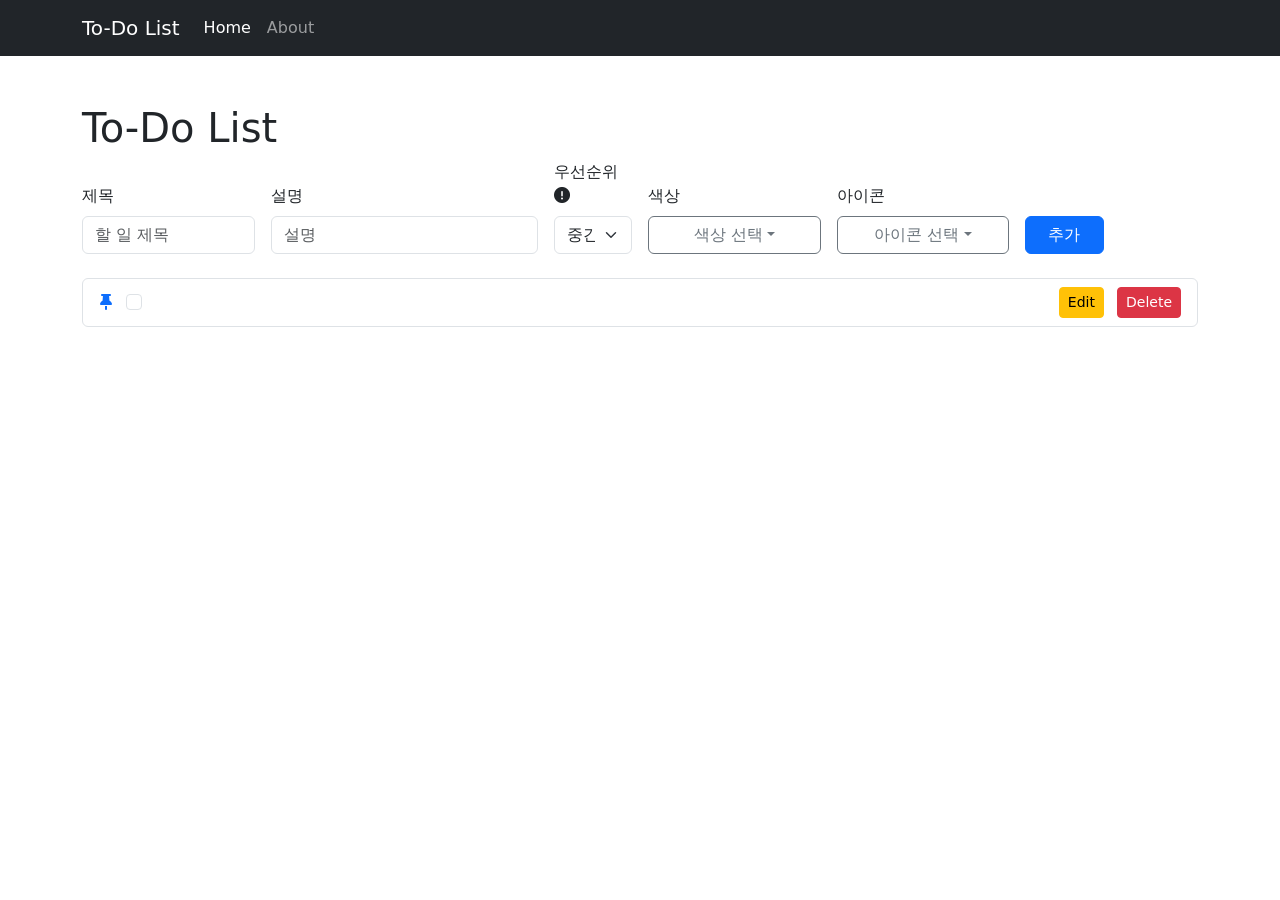
<file: src/main/resources/templates/index.html>
<!DOCTYPE html>
<html xmlns:th="http://www.thymeleaf.org">
<head>
    <title>To-Do List</title>
    <link href="https://cdn.jsdelivr.net/npm/bootstrap@5.3.0/dist/css/bootstrap.min.css" rel="stylesheet">
    <link href="https://cdnjs.cloudflare.com/ajax/libs/font-awesome/6.0.0/css/all.min.css" rel="stylesheet">
    <link th:href="@{/css/style.css}" rel="stylesheet">
</head>
<body>
    <nav class="navbar navbar-expand-lg navbar-dark bg-dark">
        <div class="container">
            <a class="navbar-brand" href="/">To-Do List</a>
            <button class="navbar-toggler" type="button" data-bs-toggle="collapse" data-bs-target="#navbarNav">
                <span class="navbar-toggler-icon"></span>
            </button>
            <div class="collapse navbar-collapse" id="navbarNav">
                <ul class="navbar-nav">
                    <li class="nav-item"><a class="nav-link active" href="/">Home</a></li>
                    <li class="nav-item"><a class="nav-link" href="/about">About</a></li>
                </ul>
            </div>
        </div>
    </nav>

    <div class="container mt-5">
        <h1>To-Do List</h1>
        <form th:action="@{/add}" method="post" class="mb-4">
            <div class="row g-3 align-items-end">
                <div class="col-md-2">
                    <label class="form-label">제목</label>
                    <input type="text" name="title" class="form-control" placeholder="할 일 제목" required>
                </div>
                <div class="col-md-3">
                    <label class="form-label">설명</label>
                    <input type="text" name="description" class="form-control" placeholder="설명">
                </div>
                <div class="col-md-1">
                    <label class="form-label">우선순위 <i class="fas fa-exclamation-circle"></i></label>
                    <select name="priority" class="form-select">
                        <option value="HIGH">높음</option>
                        <option value="MEDIUM" selected>중간</option>
                        <option value="LOW">낮음</option>
                    </select>
                </div>
                <div class="col-md-2">
                    <label class="form-label">색상</label>
                    <div class="dropdown">
                        <button class="btn btn-outline-secondary dropdown-toggle w-100" type="button" id="colorDropdownButton" data-bs-toggle="dropdown">색상 선택</button>
                        <div class="dropdown-menu">
                            <input type="radio" name="color" value="" id="color-none" checked class="d-none">
                            <div class="dropdown-item"><span class="color-option" style="background-color: #dee2e6;" onclick="selectColor(this, 'color-none', '없음')"></span> 없음</div>
                            <input type="radio" name="color" value="red" id="color-red" class="d-none">
                            <div class="dropdown-item"><span class="color-option" style="background-color: #dc3545;" onclick="selectColor(this, 'color-red', '빨간색')"></span> 빨간색</div>
                            <input type="radio" name="color" value="blue" id="color-blue" class="d-none">
                            <div class="dropdown-item"><span class="color-option" style="background-color: #0d6efd;" onclick="selectColor(this, 'color-blue', '파란색')"></span> 파란색</div>
                            <input type="radio" name="color" value="green" id="color-green" class="d-none">
                            <div class="dropdown-item"><span class="color-option" style="background-color: #198754;" onclick="selectColor(this, 'color-green', '초록색')"></span> 초록색</div>
                            <input type="radio" name="color" value="yellow" id="color-yellow" class="d-none">
                            <div class="dropdown-item"><span class="color-option" style="background-color: #ffc107;" onclick="selectColor(this, 'color-yellow', '노란색')"></span> 노란색</div>
                            <input type="radio" name="color" value="purple" id="color-purple" class="d-none">
                            <div class="dropdown-item"><span class="color-option" style="background-color: #6f42c1;" onclick="selectColor(this, 'color-purple', '보라색')"></span> 보라색</div>
                            <input type="radio" name="color" value="orange" id="color-orange" class="d-none">
                            <div class="dropdown-item"><span class="color-option" style="background-color: #fd7e14;" onclick="selectColor(this, 'color-orange', '주황색')"></span> 주황색</div>
                            <input type="radio" name="color" value="pink" id="color-pink" class="d-none">
                            <div class="dropdown-item"><span class="color-option" style="background-color: #d63384;" onclick="selectColor(this, 'color-pink', '분홍색')"></span> 분홍색</div>
                            <input type="radio" name="color" value="teal" id="color-teal" class="d-none">
                            <div class="dropdown-item"><span class="color-option" style="background-color: #20c997;" onclick="selectColor(this, 'color-teal', '청록색')"></span> 청록색</div>
                        </div>
                    </div>
                </div>
                <div class="col-md-2">
                    <label class="form-label">아이콘</label>
                    <div class="dropdown">
                        <button class="btn btn-outline-secondary dropdown-toggle w-100" type="button" id="iconDropdownButton" data-bs-toggle="dropdown">아이콘 선택</button>
                        <div class="dropdown-menu">
                            <input type="radio" name="icon" value="" id="icon-none" checked class="d-none">
                            <div class="dropdown-item"><span class="icon-option" onclick="selectIcon(this, 'icon-none', '없음')"><i class="fas fa-ban"></i></span> 없음</div>
                            <input type="radio" name="icon" value="fa-star" id="icon-star" class="d-none">
                            <div class="dropdown-item"><span class="icon-option" onclick="selectIcon(this, 'icon-star', '별')"><i class="fas fa-star"></i></span> 별</div>
                            <input type="radio" name="icon" value="fa-circle" id="icon-circle" class="d-none">
                            <div class="dropdown-item"><span class="icon-option" onclick="selectIcon(this, 'icon-circle', '원')"><i class="fas fa-circle"></i></span> 원</div>
                            <input type="radio" name="icon" value="fa-square" id="icon-square" class="d-none">
                            <div class="dropdown-item"><span class="icon-option" onclick="selectIcon(this, 'icon-square', '사각형')"><i class="fas fa-square"></i></span> 사각형</div>
                            <input type="radio" name="icon" value="fa-heart" id="icon-heart" class="d-none">
                            <div class="dropdown-item"><span class="icon-option" onclick="selectIcon(this, 'icon-heart', '하트')"><i class="fas fa-heart"></i></span> 하트</div>
                            <input type="radio" name="icon" value="fa-bell" id="icon-bell" class="d-none">
                            <div class="dropdown-item"><span class="icon-option" onclick="selectIcon(this, 'icon-bell', '종')"><i class="fas fa-bell"></i></span> 종</div>
                            <input type="radio" name="icon" value="fa-flag" id="icon-flag" class="d-none">
                            <div class="dropdown-item"><span class="icon-option" onclick="selectIcon(this, 'icon-flag', '깃발')"><i class="fas fa-flag"></i></span> 깃발</div>
                        </div>
                    </div>
                </div>
                <div class="col-md-1">
                    <button type="submit" class="btn btn-primary w-100">추가</button>
                </div>
            </div>
        </form>

        <div th:each="priority : ${priorities}" class="mb-4">
            <h3 th:text="${priority == 'HIGH' ? '높음' : priority == 'MEDIUM' ? '중간' : '낮음'}" class="text-capitalize"></h3>
            <ul class="list-group">
                <li class="list-group-item d-flex justify-content-between align-items-center todo-item"
                    th:classappend="${todo.getColor()}"
                    th:each="todo : ${todos}"
                    th:if="${todo.getPriority() == priority}">
                    <div>
                        <form th:action="@{/pin/{id}(id=${todo.getId()})}" method="post" class="d-inline me-2">
                            <button type="submit" class="btn btn-link p-0" title="Pin">
                                <i class="fas fa-thumbtack" th:classappend="${todo.isPinned()} ? 'text-warning' : 'text-muted'"></i>
                            </button>
                        </form>
                        <form th:action="@{/toggle/{id}(id=${todo.getId()})}" method="post" class="d-inline me-2">
                            <input type="checkbox" th:checked="${todo.isCompleted()}" onclick="this.form.submit()" class="form-check-input">
                        </form>
                        <i th:if="${todo.getIcon()}" th:class="'fas ' + ${todo.getIcon()} + ' me-2'"></i>
                        <span th:text="${todo.getTitle()}" th:style="${todo.isCompleted()} ? 'text-decoration: line-through' : ''"></span>
                        <small class="text-muted ms-2" th:text="${todo.getDescription()}"></small>
                    </div>
                    <div>
                        <a th:href="@{/edit/{id}(id=${todo.getId()})}" class="btn btn-warning btn-sm me-2">Edit</a>
                        <form th:action="@{/delete/{id}(id=${todo.getId()})}" method="post" class="d-inline">
                            <button type="submit" class="btn btn-danger btn-sm">Delete</button>
                        </form>
                    </div>
                </li>
            </ul>
        </div>
    </div>
    <script src="https://cdn.jsdelivr.net/npm/bootstrap@5.3.0/dist/js/bootstrap.bundle.min.js"></script>
    <script th:src="@{/js/script.js}"></script>
</body>
</html>
</file>
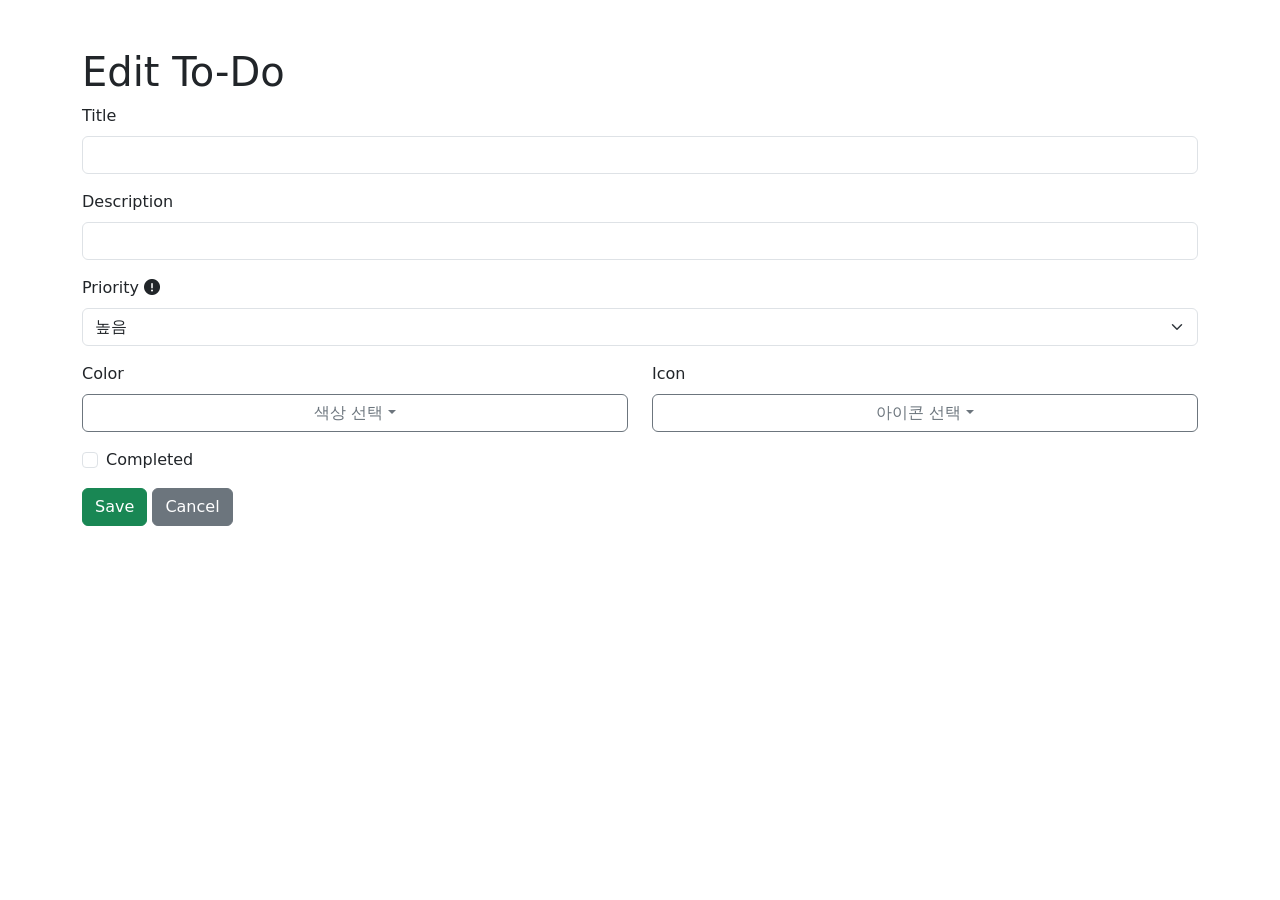
<file: src/main/resources/templates/edit.html>
<!DOCTYPE html>
<html xmlns:th="http://www.thymeleaf.org">
<head>
    <title>Edit To-Do</title>
    <link href="https://cdn.jsdelivr.net/npm/bootstrap@5.3.0/dist/css/bootstrap.min.css" rel="stylesheet">
    <link href="https://cdnjs.cloudflare.com/ajax/libs/font-awesome/6.0.0/css/all.min.css" rel="stylesheet">
    <link th:href="@{/css/style.css}" rel="stylesheet">
</head>
<body>
    <div class="container mt-5">
        <h1>Edit To-Do</h1>
        <form th:action="@{/edit/{id}(id=${todo.getId()})}" th:object="${todo}" method="post" class="mb-3">
            <div class="mb-3">
                <label for="title" class="form-label">Title</label>
                <input type="text" id="title" name="title" th:value="${todo.getTitle()}" class="form-control" required>
            </div>
            <div class="mb-3">
                <label for="description" class="form-label">Description</label>
                <input type="text" id="description" name="description" th:value="${todo.getDescription()}" class="form-control">
            </div>
            <div class="mb-3">
                <label for="priority" class="form-label">Priority <i class="fas fa-exclamation-circle"></i></label>
                <select id="priority" name="priority" class="form-select">
                    <option value="HIGH" th:selected="${todo.getPriority() == 'HIGH'}">높음</option>
                    <option value="MEDIUM" th:selected="${todo.getPriority() == 'MEDIUM'}">중간</option>
                    <option value="LOW" th:selected="${todo.getPriority() == 'LOW'}">낮음</option>
                </select>
            </div>
            <div class="mb-3 row">
                <div class="col-md-6">
                    <label class="form-label">Color</label>
                    <div class="dropdown">
                        <button class="btn btn-outline-secondary dropdown-toggle w-100" type="button" id="colorDropdownButton" data-bs-toggle="dropdown" 
                                th:text="${todo.getColor() == null ? '색상 선택' : todo.getColor() == 'red' ? '빨간색' : todo.getColor() == 'blue' ? '파란색' : todo.getColor() == 'green' ? '초록색' : todo.getColor() == 'yellow' ? '노란색' : todo.getColor() == 'purple' ? '보라색' : todo.getColor() == 'orange' ? '주황색' : todo.getColor() == 'pink' ? '분홍색' : '청록색'}">색상 선택</button>
                        <div class="dropdown-menu">
                            <input type="radio" name="color" value="" id="color-none" th:checked="${todo.getColor() == null}" class="d-none">
                            <div class="dropdown-item"><span class="color-option" style="background-color: #dee2e6;" th:classappend="${todo.getColor() == null ? 'selected' : ''}" onclick="selectColor(this, 'color-none', '없음')"></span> 없음</div>
                            <input type="radio" name="color" value="red" id="color-red" th:checked="${todo.getColor() == 'red'}" class="d-none">
                            <div class="dropdown-item"><span class="color-option" style="background-color: #dc3545;" th:classappend="${todo.getColor() == 'red' ? 'selected' : ''}" onclick="selectColor(this, 'color-red', '빨간색')"></span> 빨간색</div>
                            <input type="radio" name="color" value="blue" id="color-blue" th:checked="${todo.getColor() == 'blue'}" class="d-none">
                            <div class="dropdown-item"><span class="color-option" style="background-color: #0d6efd;" th:classappend="${todo.getColor() == 'blue' ? 'selected' : ''}" onclick="selectColor(this, 'color-blue', '파란색')"></span> 파란색</div>
                            <input type="radio" name="color" value="green" id="color-green" th:checked="${todo.getColor() == 'green'}" class="d-none">
                            <div class="dropdown-item"><span class="color-option" style="background-color: #198754;" th:classappend="${todo.getColor() == 'green' ? 'selected' : ''}" onclick="selectColor(this, 'color-green', '초록색')"></span> 초록색</div>
                            <input type="radio" name="color" value="yellow" id="color-yellow" th:checked="${todo.getColor() == 'yellow'}" class="d-none">
                            <div class="dropdown-item"><span class="color-option" style="background-color: #ffc107;" th:classappend="${todo.getColor() == 'yellow' ? 'selected' : ''}" onclick="selectColor(this, 'color-yellow', '노란색')"></span> 노란색</div>
                            <input type="radio" name="color" value="purple" id="color-purple" th:checked="${todo.getColor() == 'purple'}" class="d-none">
                            <div class="dropdown-item"><span class="color-option" style="background-color: #6f42c1;" th:classappend="${todo.getColor() == 'purple' ? 'selected' : ''}" onclick="selectColor(this, 'color-purple', '보라색')"></span> 보라색</div>
                            <input type="radio" name="color" value="orange" id="color-orange" th:checked="${todo.getColor() == 'orange'}" class="d-none">
                            <div class="dropdown-item"><span class="color-option" style="background-color: #fd7e14;" th:classappend="${todo.getColor() == 'orange' ? 'selected' : ''}" onclick="selectColor(this, 'color-orange', '주황색')"></span> 주황색</div>
                            <input type="radio" name="color" value="pink" id="color-pink" th:checked="${todo.getColor() == 'pink'}" class="d-none">
                            <div class="dropdown-item"><span class="color-option" style="background-color: #d63384;" th:classappend="${todo.getColor() == 'pink' ? 'selected' : ''}" onclick="selectColor(this, 'color-pink', '분홍색')"></span> 분홍색</div>
                            <input type="radio" name="color" value="teal" id="color-teal" th:checked="${todo.getColor() == 'teal'}" class="d-none">
                            <div class="dropdown-item"><span class="color-option" style="background-color: #20c997;" th:classappend="${todo.getColor() == 'teal' ? 'selected' : ''}" onclick="selectColor(this, 'color-teal', '청록색')"></span> 청록색</div>
                        </div>
                    </div>
                </div>
                <div class="col-md-6">
                    <label class="form-label">Icon</label>
                    <div class="dropdown">
                        <button class="btn btn-outline-secondary dropdown-toggle w-100" type="button" id="iconDropdownButton" data-bs-toggle="dropdown" 
                                th:text="${todo.getIcon() == null ? '아이콘 선택' : todo.getIcon() == 'fa-star' ? '별' : todo.getIcon() == 'fa-circle' ? '원' : todo.getIcon() == 'fa-square' ? '사각형' : todo.getIcon() == 'fa-heart' ? '하트' : todo.getIcon() == 'fa-bell' ? '종' : '깃발'}">아이콘 선택</button>
                        <div class="dropdown-menu">
                            <input type="radio" name="icon" value="" id="icon-none" th:checked="${todo.getIcon() == null}" class="d-none">
                            <div class="dropdown-item"><span class="icon-option" th:classappend="${todo.getIcon() == null ? 'selected' : ''}" onclick="selectIcon(this, 'icon-none', '없음')"><i class="fas fa-ban"></i></span> 없음</div>
                            <input type="radio" name="icon" value="fa-star" id="icon-star" th:checked="${todo.getIcon() == 'fa-star'}" class="d-none">
                            <div class="dropdown-item"><span class="icon-option" th:classappend="${todo.getIcon() == 'fa-star' ? 'selected' : ''}" onclick="selectIcon(this, 'icon-star', '별')"><i class="fas fa-star"></i></span> 별</div>
                            <input type="radio" name="icon" value="fa-circle" id="icon-circle" th:checked="${todo.getIcon() == 'fa-circle'}" class="d-none">
                            <div class="dropdown-item"><span class="icon-option" th:classappend="${todo.getIcon() == 'fa-circle' ? 'selected' : ''}" onclick="selectIcon(this, 'icon-circle', '원')"><i class="fas fa-circle"></i></span> 원</div>
                            <input type="radio" name="icon" value="fa-square" id="icon-square" th:checked="${todo.getIcon() == 'fa-square'}" class="d-none">
                            <div class="dropdown-item"><span class="icon-option" th:classappend="${todo.getIcon() == 'fa-square' ? 'selected' : ''}" onclick="selectIcon(this, 'icon-square', '사각형')"><i class="fas fa-square"></i></span> 사각형</div>
                            <input type="radio" name="icon" value="fa-heart" id="icon-heart" th:checked="${todo.getIcon() == 'fa-heart'}" class="d-none">
                            <div class="dropdown-item"><span class="icon-option" th:classappend="${todo.getIcon() == 'fa-heart' ? 'selected' : ''}" onclick="selectIcon(this, 'icon-heart', '하트')"><i class="fas fa-heart"></i></span> 하트</div>
                            <input type="radio" name="icon" value="fa-bell" id="icon-bell" th:checked="${todo.getIcon() == 'fa-bell'}" class="d-none">
                            <div class="dropdown-item"><span class="icon-option" th:classappend="${todo.getIcon() == 'fa-bell' ? 'selected' : ''}" onclick="selectIcon(this, 'icon-bell', '종')"><i class="fas fa-bell"></i></span> 종</div>
                            <input type="radio" name="icon" value="fa-flag" id="icon-flag" th:checked="${todo.getIcon() == 'fa-flag'}" class="d-none">
                            <div class="dropdown-item"><span class="icon-option" th:classappend="${todo.getIcon() == 'fa-flag' ? 'selected' : ''}" onclick="selectIcon(this, 'icon-flag', '깃발')"><i class="fas fa-flag"></i></span> 깃발</div>
                        </div>
                    </div>
                </div>
            </div>
            <div class="mb-3 form-check">
                <input type="checkbox" id="completed" name="completed" th:checked="${todo.isCompleted()}" class="form-check-input">
                <label for="completed" class="form-check-label">Completed</label>
            </div>
            <button type="submit" class="btn btn-success">Save</button>
            <a href="/" class="btn btn-secondary">Cancel</a>
        </form>
    </div>
    <script src="https://cdn.jsdelivr.net/npm/bootstrap@5.3.0/dist/js/bootstrap.bundle.min.js"></script>
    <script th:src="@{/js/script.js}"></script>
</body>
</html>
</file>
